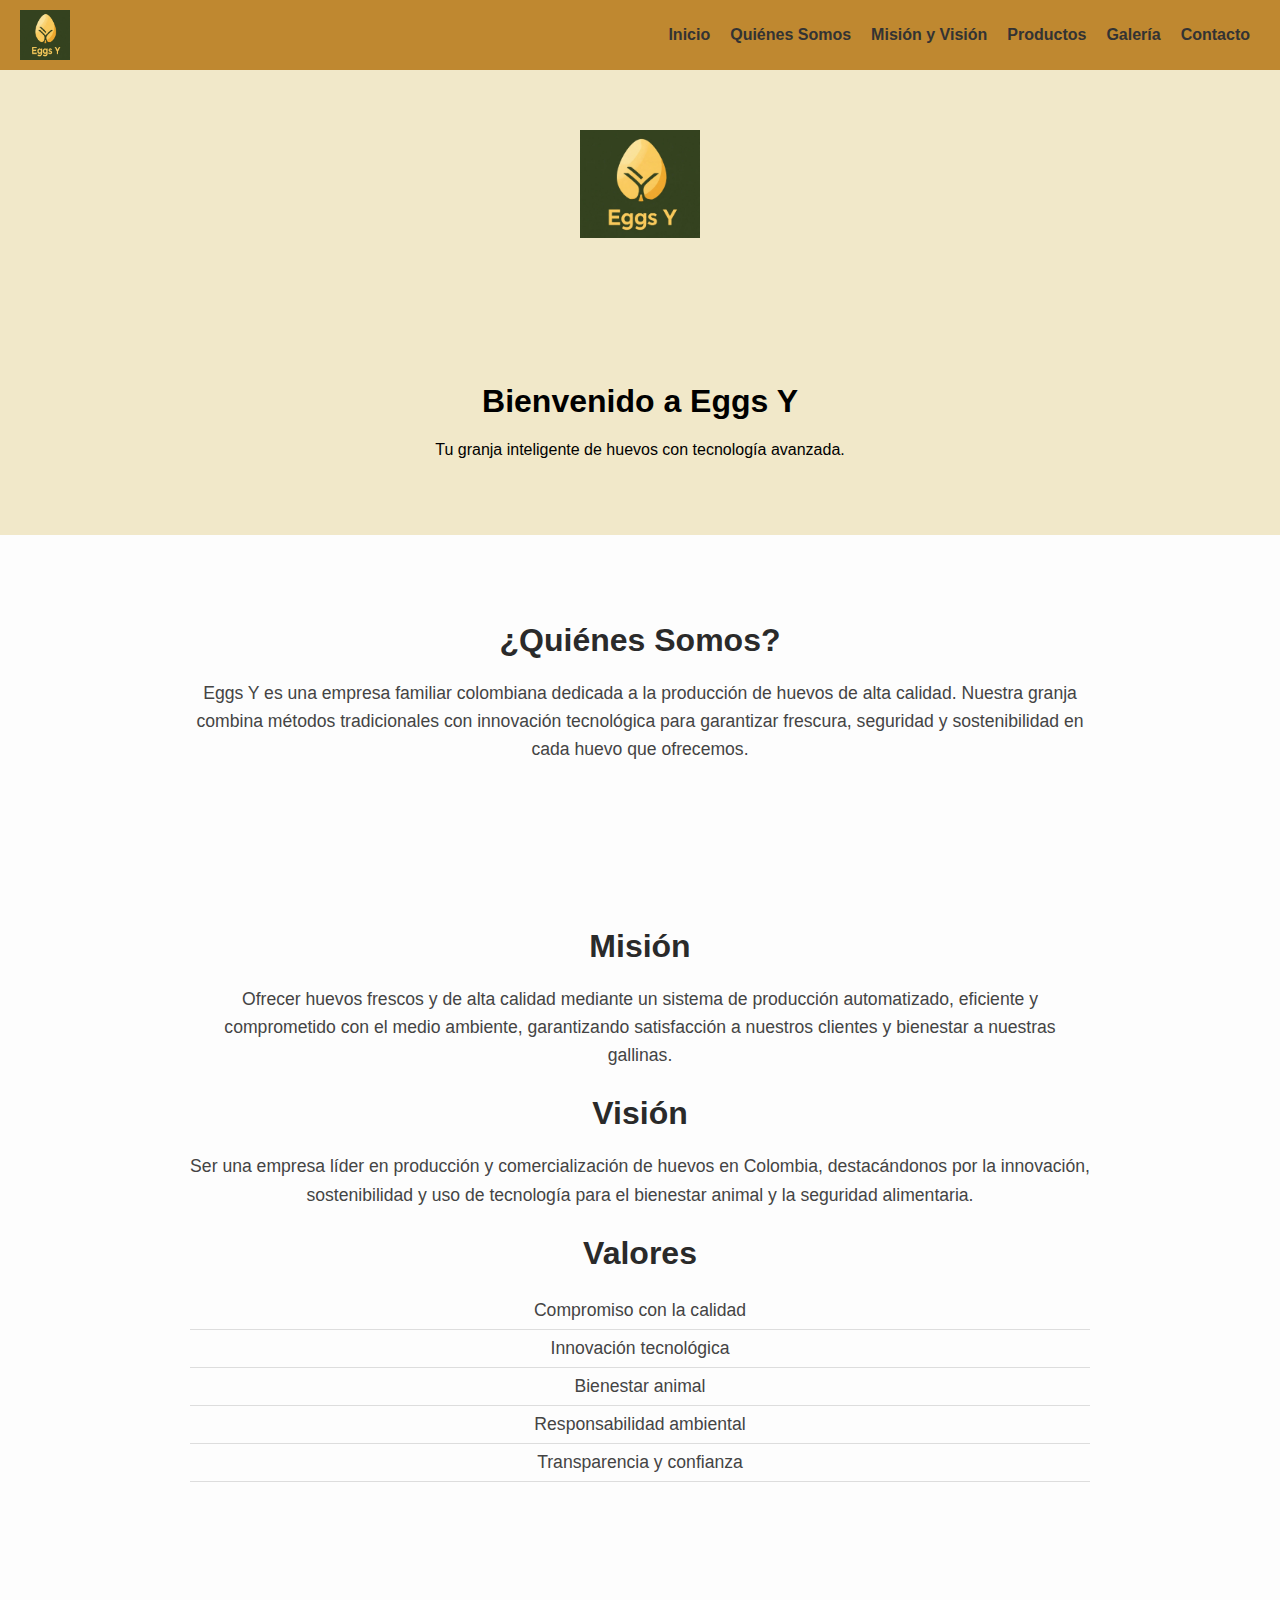
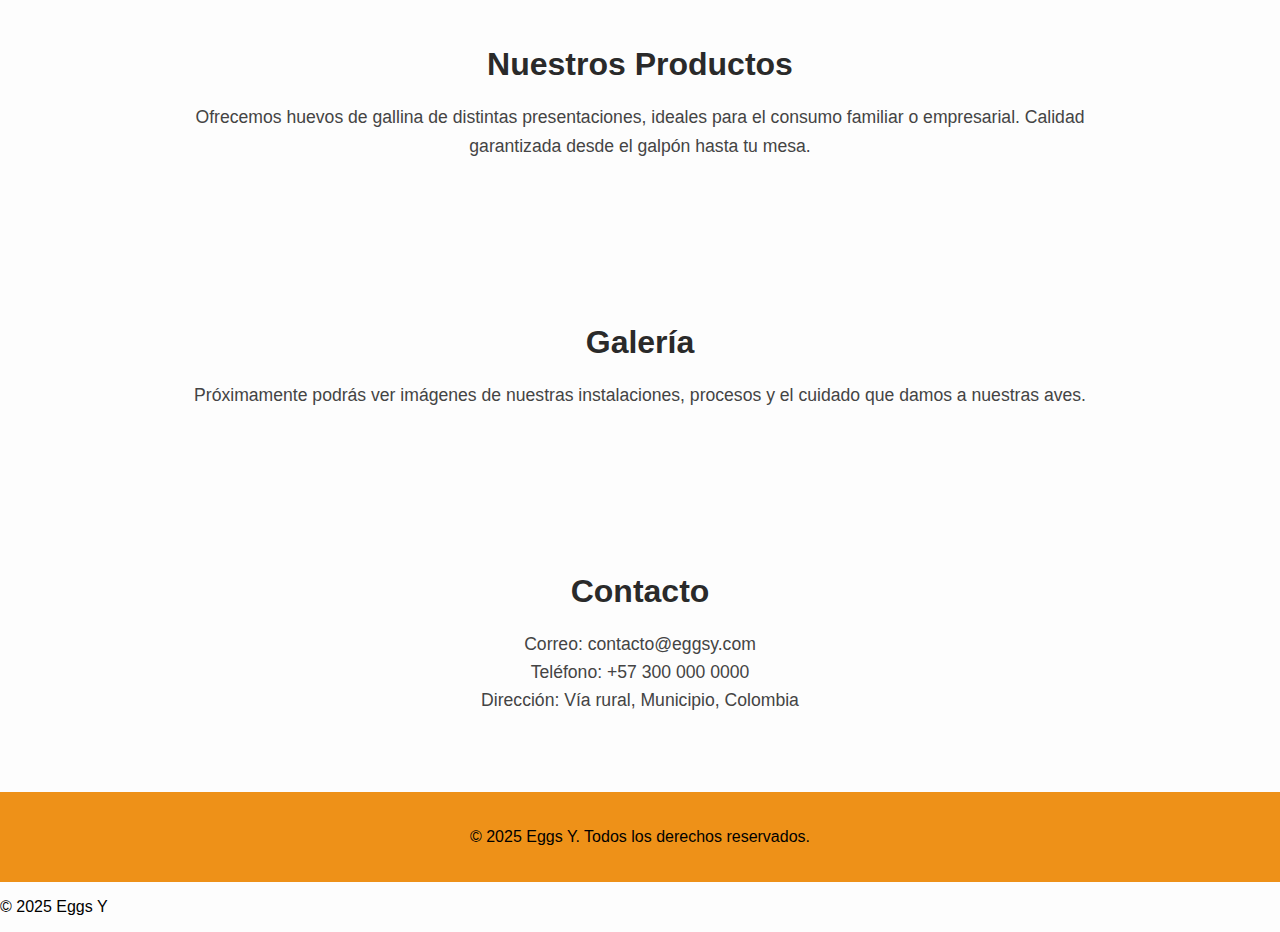
<file: eggs-y/index.html>
<!DOCTYPE html>
<html lang="es">
<head>
  <meta charset="UTF-8" />
  <meta name="viewport" content="width=device-width, initial-scale=1.0"/>
  <title>Eggs Y - Bienvenidos</title>
  <link rel="stylesheet" href="style.css" />
  <style>
    html {
      scroll-behavior: smooth;
    }
    /* Botón oculto de acceso privado */
    #privateAccessBtn {
      display: none;
      position: fixed;
      bottom: 20px;
      right: 20px;
      padding: 8px 12px;
      background-color: #2e7d32;
      color: white;
      border: none;
      border-radius: 8px;
      cursor: pointer;
    }
  </style>
</head>
<script>
  document.addEventListener('keydown', (e) => {
    // Ejemplo: presionar Ctrl + Shift + P
    if (e.ctrlKey && e.shiftKey && e.key === 'P') {
      const btn = document.getElementById('privateAccessBtn');
      btn.classList.remove('hidden');
    }
  });

  document.getElementById('privateAccessBtn').addEventListener('click', () => {
    window.location.href = './login/index.html';
  });
</script>

<body>

  <!-- Barra de navegación -->
  <header class="navbar">
    <img src="img/logo.png" alt="Logo" class="logo-nav" />
    <nav>
      <ul>
        <li><a href="#inicio">Inicio</a></li>
        <li><a href="#quienes-somos">Quiénes Somos</a></li>
        <li><a href="#mision-vision">Misión y Visión</a></li>
        <li><a href="#productos">Productos</a></li>
        <li><a href="#galeria">Galería</a></li>
        <li><a href="#contacto">Contacto</a></li>
      </ul>
    </nav>
  </header>

  <!-- Botón de Acceso Privado (solo tú sabrás cómo verlo) -->
  <button id="privateAccessBtn" onclick="window.location.href='login/index.html'">Acceso Privado</button>

  <!-- Inicio -->
  <section id="inicio" class="hero">
    <div class="container">
      <img src="img/logo.png" alt="Logo de Eggs Y" class="logo" />
      <h1>Bienvenido a Eggs Y</h1>
      <p>Tu granja inteligente de huevos con tecnología avanzada.</p>
    </div>
  </section>

  <!-- Quiénes Somos -->
  <section id="quienes-somos" class="section">
    <h2>¿Quiénes Somos?</h2>
    <p>
      Eggs Y es una empresa familiar colombiana dedicada a la producción de huevos de alta calidad. Nuestra granja combina métodos tradicionales con innovación tecnológica para garantizar frescura, seguridad y sostenibilidad en cada huevo que ofrecemos.
    </p>
  </section>

  <!-- Misión, Visión y Valores -->
  <section id="mision-vision" class="section">
    <h2>Misión</h2>
    <p>
      Ofrecer huevos frescos y de alta calidad mediante un sistema de producción automatizado, eficiente y comprometido con el medio ambiente, garantizando satisfacción a nuestros clientes y bienestar a nuestras gallinas.
    </p>

    <h2>Visión</h2>
    <p>
      Ser una empresa líder en producción y comercialización de huevos en Colombia, destacándonos por la innovación, sostenibilidad y uso de tecnología para el bienestar animal y la seguridad alimentaria.
    </p>

    <h2>Valores</h2>
    <ul>
      <li>Compromiso con la calidad</li>
      <li>Innovación tecnológica</li>
      <li>Bienestar animal</li>
      <li>Responsabilidad ambiental</li>
      <li>Transparencia y confianza</li>
    </ul>
  </section>

  <!-- Productos -->
  <section id="productos" class="section">
    <h2>Nuestros Productos</h2>
    <p>
      Ofrecemos huevos de gallina de distintas presentaciones, ideales para el consumo familiar o empresarial. Calidad garantizada desde el galpón hasta tu mesa.
    </p>
  </section>

  <!-- Galería -->
  <section id="galeria" class="section">
    <h2>Galería</h2>
    <p>Próximamente podrás ver imágenes de nuestras instalaciones, procesos y el cuidado que damos a nuestras aves.</p>
  </section>

  <!-- Contacto -->
  <section id="contacto" class="section">
    <h2>Contacto</h2>
    <p>Correo: contacto@eggsy.com<br>
    Teléfono: +57 300 000 0000<br>
    Dirección: Vía rural, Municipio, Colombia</p>
  </section>

  <!-- Footer -->
  <footer class="footer">
    <p>&copy; 2025 Eggs Y. Todos los derechos reservados.</p>
  </footer>

  <script>
    // Mostrar el botón de acceso privado solo si presionas una tecla especial (ej: Shift + P)
    document.addEventListener("keydown", function(event) {
      if (event.shiftKey && event.key === "P") {
        document.getElementById("privateAccessBtn").style.display = "block";
      }
    });
  </script>
<footer class="text-center p-4">
  <p>&copy; 2025 Eggs Y</p>

  <!-- Botón solo visible si se aplica clase especial -->
  <button id="privateAccessBtn" class="hidden bg-blue-600 text-white px-4 py-2 rounded mt-4">
    Acceso Privado
  </button>
</footer>

</body>
</html>
</file>
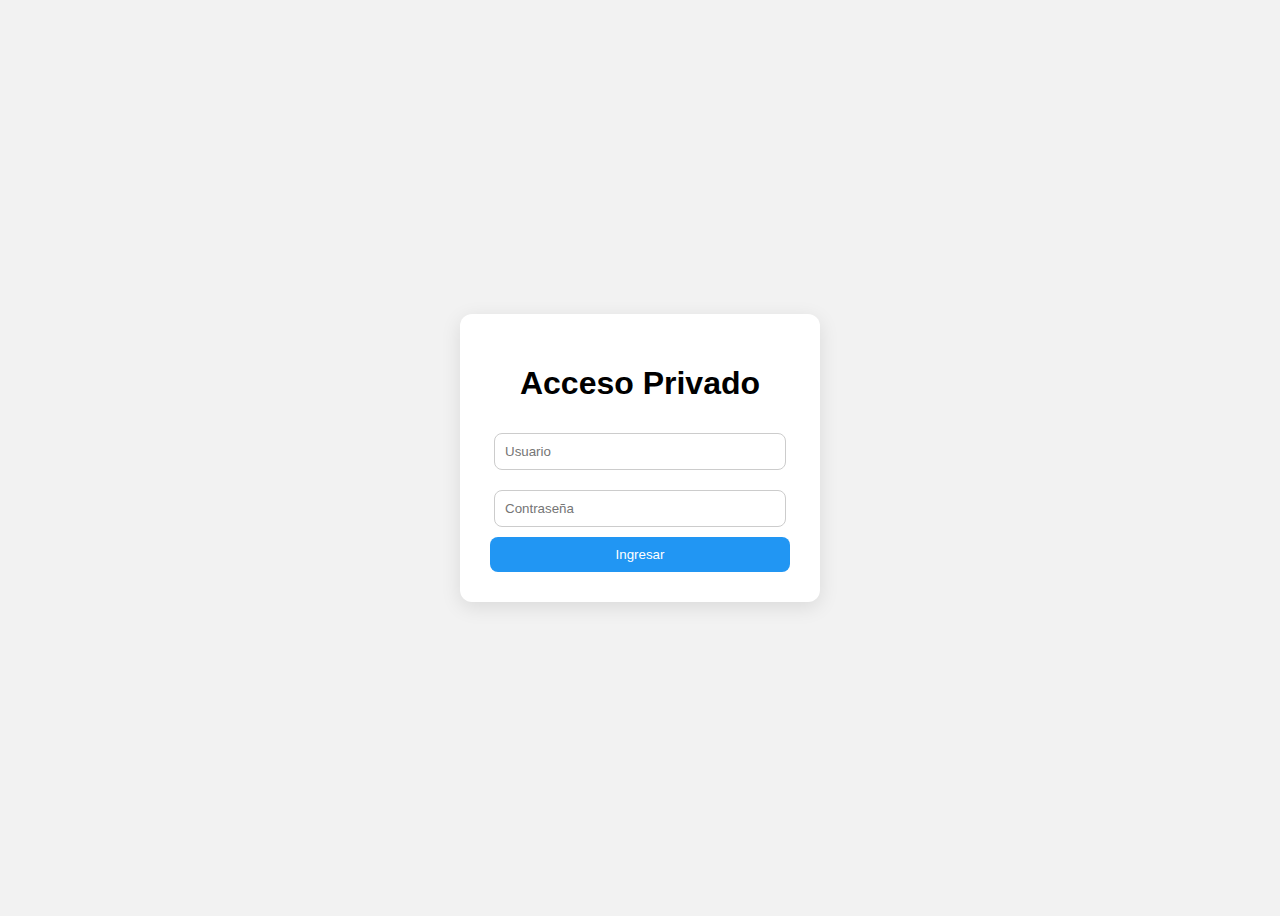
<file: eggs-y/dashboard/index.html>
<!-- /dashboard/index.html -->
<!DOCTYPE html>
<html lang="es">
<head>
  <meta charset="UTF-8">
  <meta name="viewport" content="width=device-width, initial-scale=1.0">
  <title>Dashboard - Eggs Y</title>
  <link rel="stylesheet" href="style.css">
</head>
<body>
  <div class="dashboard-container">
    <h1>Bienvenido al Panel de Control</h1>
    <button id="logoutBtn">Cerrar Sesión</button>
  </div>

  <script>
    // Si el usuario no está logueado, redirigir al login
    if (localStorage.getItem('isLoggedIn') !== 'true') {
      window.location.href = '../login/index.html';
    }

    // Cerrar sesión
    document.getElementById('logoutBtn').addEventListener('click', () => {
      localStorage.removeItem('isLoggedIn');
      window.location.href = '../index.html';
    });
  </script>
</body>
</html>
</file>
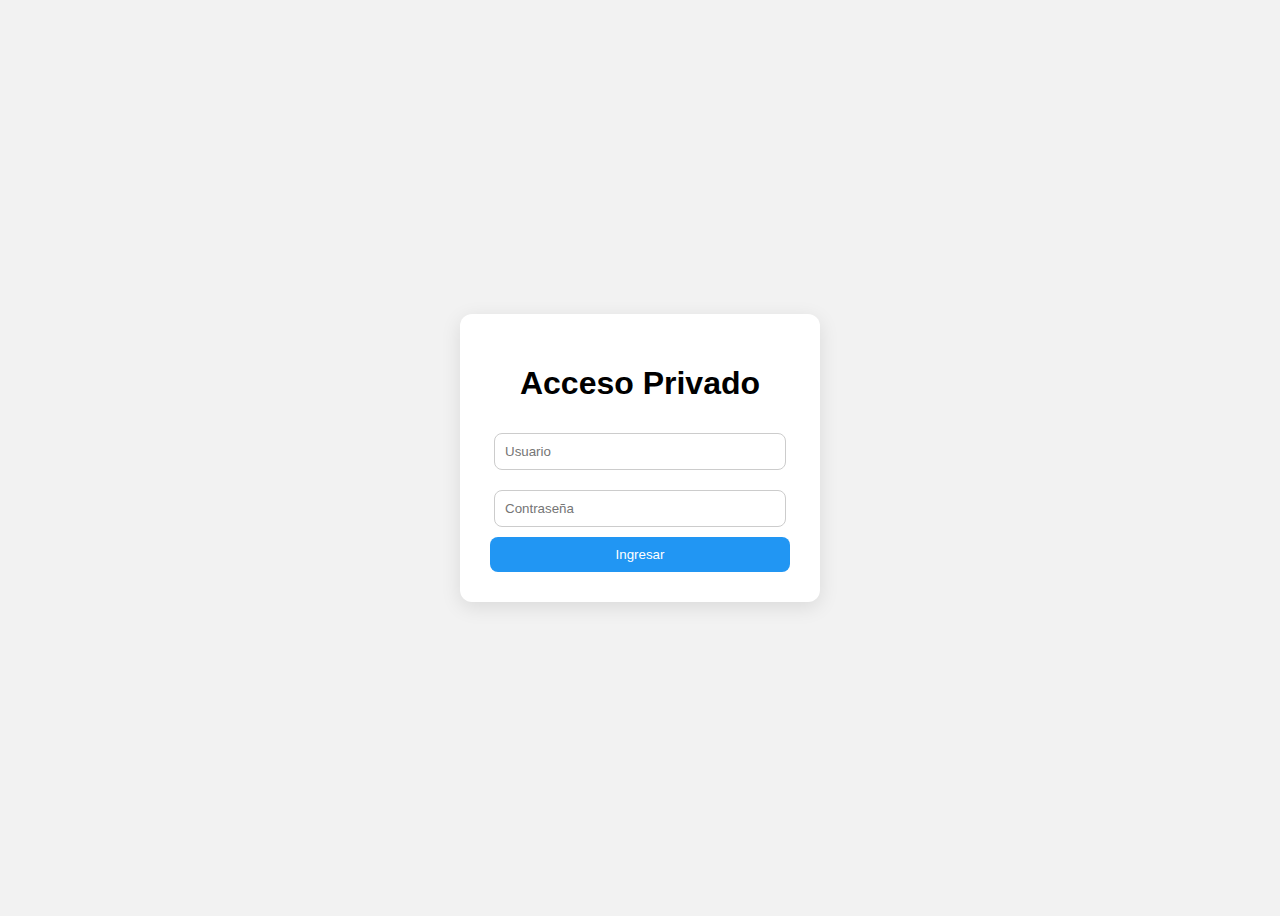
<file: eggs-y/login/index.html>
<!-- /login/index.html -->
<!DOCTYPE html>
<html lang="es">
<head>
  <meta charset="UTF-8" />
  <meta name="viewport" content="width=device-width, initial-scale=1.0"/>
  <title>Login - Eggs Y</title>
  <link rel="stylesheet" href="style.css">
</head>
<body>
  <div class="login-container">
    <h1>Acceso Privado</h1>
    <form id="loginForm">
      <input type="text" id="username" placeholder="Usuario" required />
      <input type="password" id="password" placeholder="Contraseña" required />
      <button type="submit">Ingresar</button>
    </form>
    <p id="errorMsg" class="error hidden">Usuario o contraseña incorrectos</p>
  </div>

  <script>
    document.getElementById('loginForm').addEventListener('submit', function(e) {
      e.preventDefault();

      const username = document.getElementById('username').value;
      const password = document.getElementById('password').value;

      // Simulación de validación básica (esto lo reemplazaremos con base de datos luego)
      if (username === "yair" && password === "1000733797") {
        localStorage.setItem('isLoggedIn', 'true');
        window.location.href = "../dashboard/index.html";
      } else {
        document.getElementById('errorMsg').classList.remove('hidden');
      }
    });
  </script>
</body>
</html>
</file>
<file: eggs-y/style.css>
body {
  margin: 0;
  font-family: Arial, sans-serif;
  background-color: #fdfdfd;
}

.logo {
  width: 120px;
  margin-bottom: 120px;
}

.logo-nav {
  width: 50px;
  height: 50px;
}

.navbar {
  display: flex;
  justify-content: space-between;
  align-items: center;
  background-color: #bf8830;
  padding: 10px 20px;
  position: sticky;
  top: 0;
  z-index: 1000;
}

.navbar ul {
  list-style: none;
  display: flex;
  margin: 0;
  padding: 0;
}

.navbar li {
  margin: 0 10px;
}

.navbar a {
  text-decoration: none;
  color: #333;
  font-weight: bold;
}

.hero {
  text-align: center;
  padding: 60px 20px;
  background-color: #f1e8c9;
}

.section {
  padding: 60px 20px;
  max-width: 800px;
  margin: auto;
}

.section h2 {
  margin-bottom: 15px;
  color: #444;
}

.footer {
  text-align: center;
  padding: 20px;
  background-color: #ee9118;
}
.section {
  padding: 60px 20px;
  max-width: 900px;
  margin: auto;
  text-align: center;
}

.section h2 {
  font-size: 2em;
  margin-bottom: 20px;
  color: #2a2a2a;
}

.section p {
  font-size: 1.1em;
  color: #444;
  line-height: 1.6;
}

.section ul {
  list-style: none;
  padding: 0;
  font-size: 1.1em;
  color: #444;
}

.section ul li {
  padding: 8px 0;
  border-bottom: 1px solid #ddd;
}
.acceso-privado {
  position: fixed;
  bottom: 10px;
  right: 10px;
  font-size: 14px;
  color: #fff;
  background-color: #222;
  padding: 8px 12px;
  border-radius: 4px;
  text-decoration: none;
  opacity: 0.2; /* Casi invisible */
  transition: opacity 0.3s;
}

.acceso-privado:hover {
  opacity: 1;
}
</file>
<file: eggs-y/dashboard/style.css>
body {
  font-family: sans-serif;
  background-color: #e8f5e9;
  display: flex;
  justify-content: center;
  align-items: center;
  height: 100vh;
}

.dashboard-container {
  background: white;
  padding: 40px;
  border-radius: 12px;
  box-shadow: 0 5px 20px rgba(0,0,0,0.1);
  text-align: center;
}

button {
  margin-top: 20px;
  padding: 10px 20px;
  background-color: #f44336;
  color: white;
  border: none;
  border-radius: 8px;
  cursor: pointer;
}
</file>
<file: eggs-y/login/style.css>
body {
  font-family: sans-serif;
  background: #f2f2f2;
  display: flex;
  justify-content: center;
  align-items: center;
  height: 100vh;
}

.login-container {
  background: white;
  padding: 30px;
  border-radius: 12px;
  box-shadow: 0 5px 20px rgba(0,0,0,0.1);
  width: 300px;
  text-align: center;
}

input {
  width: 90%;
  margin: 10px 0;
  padding: 10px;
  border: 1px solid #ccc;
  border-radius: 8px;
}

button {
  width: 100%;
  padding: 10px;
  background-color: #2196F3;
  border: none;
  color: white;
  border-radius: 8px;
  cursor: pointer;
}

.error {
  color: red;
  margin-top: 10px;
}

.hidden {
  display: none;
}
</file>
